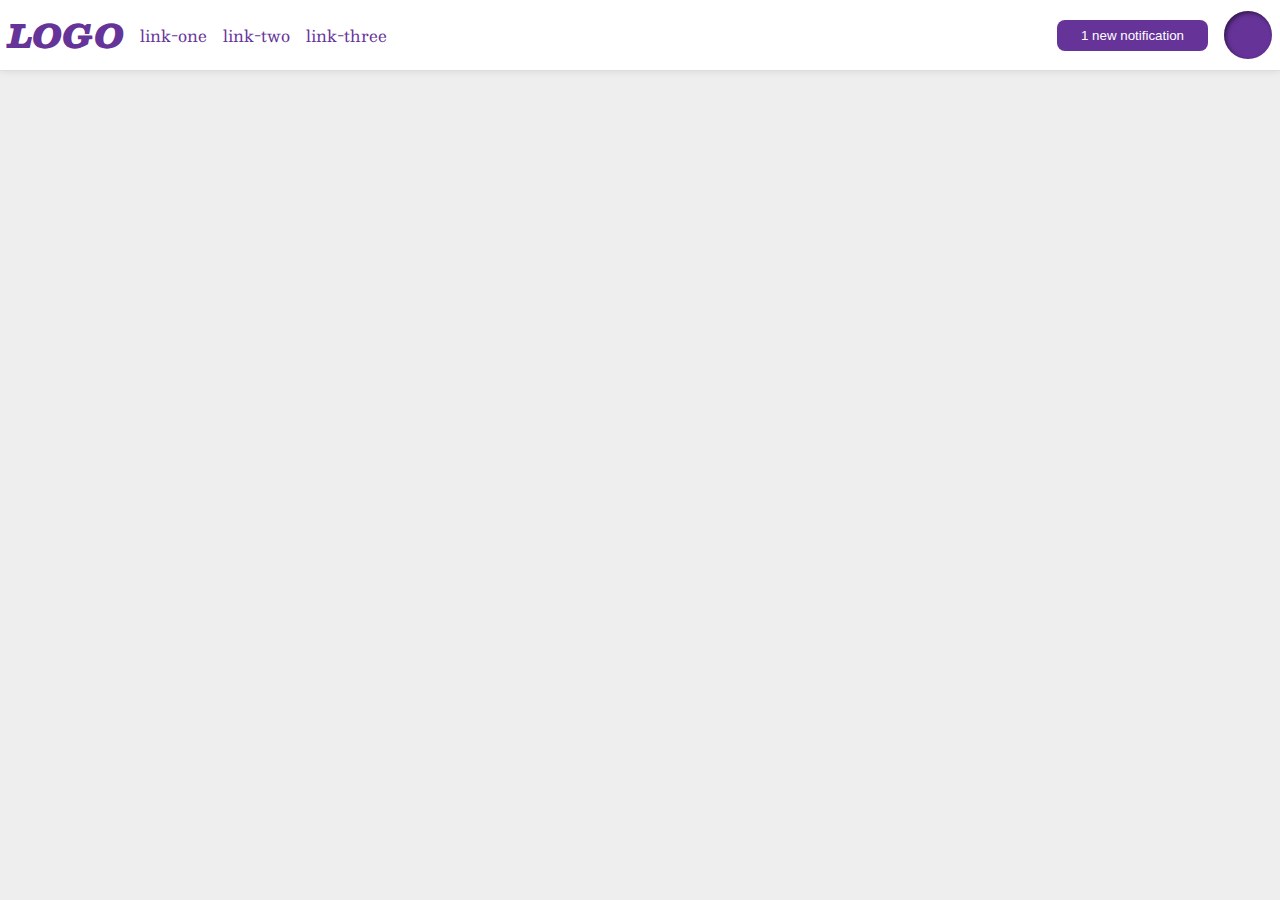
<file: flex/03-flex-header-2/index.html>
<!DOCTYPE html>
<html lang="en">
  <head>
    <meta charset="UTF-8">
    <meta http-equiv="X-UA-Compatible" content="IE=edge">
    <meta name="viewport" content="width=device-width, initial-scale=1.0">
    <title>Flex Header 2</title>
    <link rel="stylesheet" href="style.css">
  </head>
  <body>
    <div class="header">
      <div class="left-items">
        <div class="logo">
          LOGO
        </div>
        <ul class="links">
          <li><a href="https://google.com">link-one</a></li>
          <li><a href="https://google.com">link-two</a></li>
          <li><a href="https://google.com">link-three</a></li>
        </ul>
      </div>
      <div class="right-items">
        <button class="notifications">
          1 new notification
        </button>
        <div class="profile-image"></div>
      </div>


    </div>
  </body>
</html>
</file>
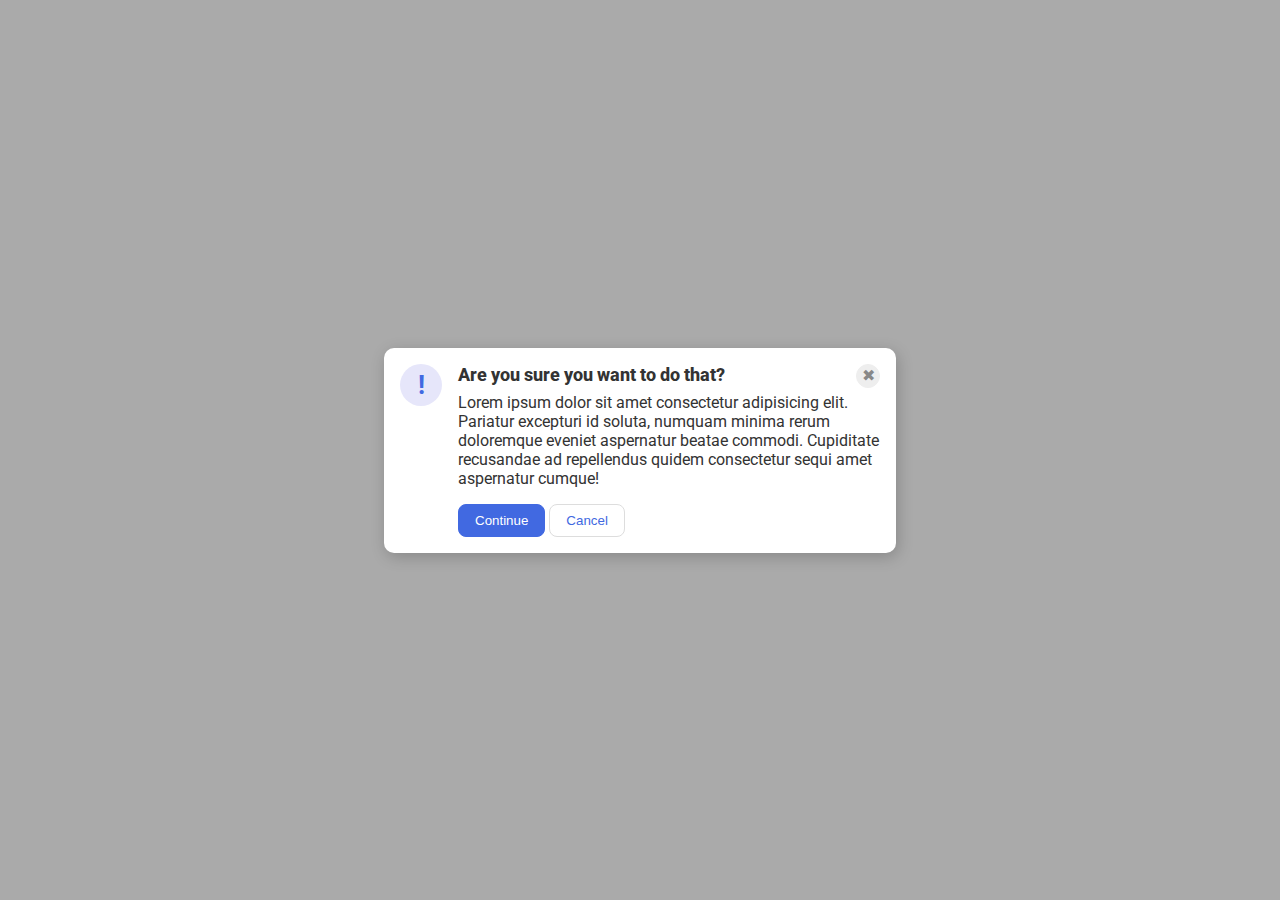
<file: flex/05-flex-modal/index.html>
<!DOCTYPE html>
<html lang="en">
  <head>
    <meta charset="UTF-8">
    <meta http-equiv="X-UA-Compatible" content="IE=edge">
    <meta name="viewport" content="width=device-width, initial-scale=1.0">
    <link rel="stylesheet" href="style.css">
    <title>Modal</title>
  </head>
  <body>
    <div class="modal">
      <div class="icon">!</div>
      <div class="message">
        <div class="banner">
          <div class="header">Are you sure you want to do that?</div>
          <button class="close-button">✖</button>
        </div>

        <div class="text">Lorem ipsum dolor sit amet consectetur adipisicing elit. Pariatur excepturi id soluta, numquam minima rerum doloremque eveniet aspernatur beatae commodi. Cupiditate recusandae ad repellendus quidem consectetur sequi amet aspernatur cumque!</div>
        <button class="continue">Continue</button>
        <button class="cancel">Cancel</button>
      </div>

    </div>
  </body>
</html>
</file>
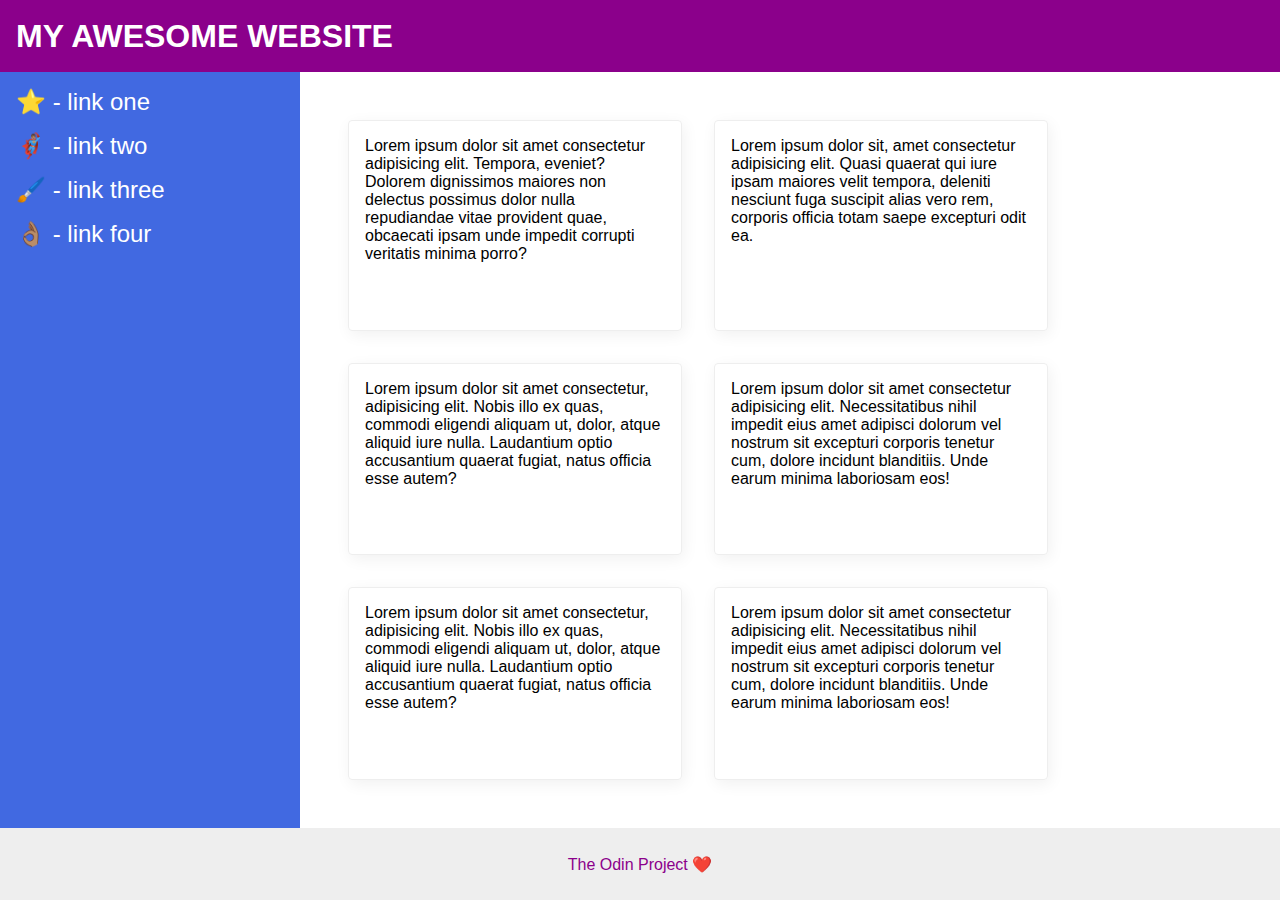
<file: flex/07-flex-layout-2/index.html>
<!DOCTYPE html>
<html lang="en">
  <head>
    <meta charset="UTF-8">
    <meta http-equiv="X-UA-Compatible" content="IE=edge">
    <meta name="viewport" content="width=device-width, initial-scale=1.0">
    <title>The Holy Grail</title>
    <link rel="stylesheet" href="style.css">
  </head>
  <body>
    <div class="header">
      MY AWESOME WEBSITE
    </div>
    <div class="mid-section">
      <div class="sidebar">
        <ul>
          <li><a href="#">⭐ - link one</a></li>
          <li><a href="#">🦸🏽‍♂️ - link two</a></li>
          <li><a href="#">🖌️ - link three</a></li>
          <li><a href="#">👌🏽 - link four</a></li>
        </ul>
      </div>
      <div class="card-pool">
        <div class="card">Lorem ipsum dolor sit amet consectetur adipisicing elit. Tempora, eveniet? Dolorem dignissimos maiores non delectus possimus dolor nulla repudiandae vitae provident quae, obcaecati ipsam unde impedit corrupti veritatis minima porro?</div>
        <div class="card">Lorem ipsum dolor sit, amet consectetur adipisicing elit. Quasi quaerat qui iure ipsam maiores velit tempora, deleniti nesciunt fuga suscipit alias vero rem, corporis officia totam saepe excepturi odit ea.</div>
        <div class="card">Lorem ipsum dolor sit amet consectetur, adipisicing elit. Nobis illo ex quas, commodi eligendi aliquam ut, dolor, atque aliquid iure nulla. Laudantium optio accusantium quaerat fugiat, natus officia esse autem?</div>
        <div class="card">Lorem ipsum dolor sit amet consectetur adipisicing elit. Necessitatibus nihil impedit eius amet adipisci dolorum vel nostrum sit excepturi corporis tenetur cum, dolore incidunt blanditiis. Unde earum minima laboriosam eos!</div>
        <div class="card">Lorem ipsum dolor sit amet consectetur, adipisicing elit. Nobis illo ex quas, commodi eligendi aliquam ut, dolor, atque aliquid iure nulla. Laudantium optio accusantium quaerat fugiat, natus officia esse autem?</div>
        <div class="card">Lorem ipsum dolor sit amet consectetur adipisicing elit. Necessitatibus nihil impedit eius amet adipisci dolorum vel nostrum sit excepturi corporis tenetur cum, dolore incidunt blanditiis. Unde earum minima laboriosam eos!</div>  
      </div>
    </div>
    <div class="footer">
      The Odin Project ❤️
    </div>
  </body>
</html>
</file>
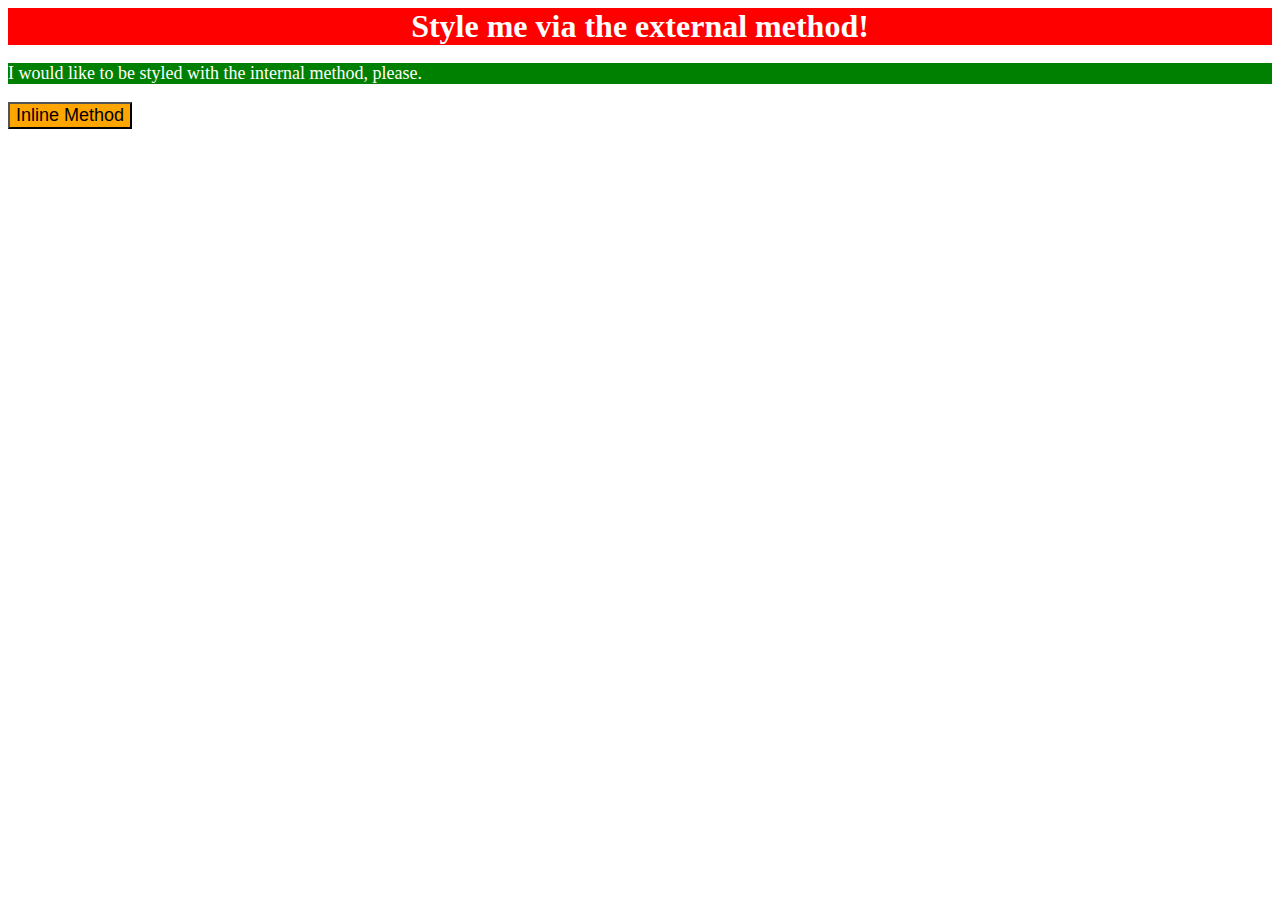
<file: foundations/01-css-methods/index.html>
<!DOCTYPE html>
<html lang="en">
  <head>

    <meta charset="UTF-8">
    <meta http-equiv="X-UA-Compatible" content="IE=edge">
    <meta name="viewport" content="width=device-width, initial-scale=1.0">
    <title>Methods for Adding CSS</title>
    <link rel="stylesheet" href="styles.css">
    <style>
      p{
        color: white;
        background-color: green;
        font-size: 18px;
      }
        
    </style>
  </head>
  <body>
    <div>Style me via the external method!</div>
    <p>I would like to be styled with the internal method, please.</p>
    <button style="font-size:18px;background-color:orange;">Inline Method</button>
  </body>
</html>
</file>
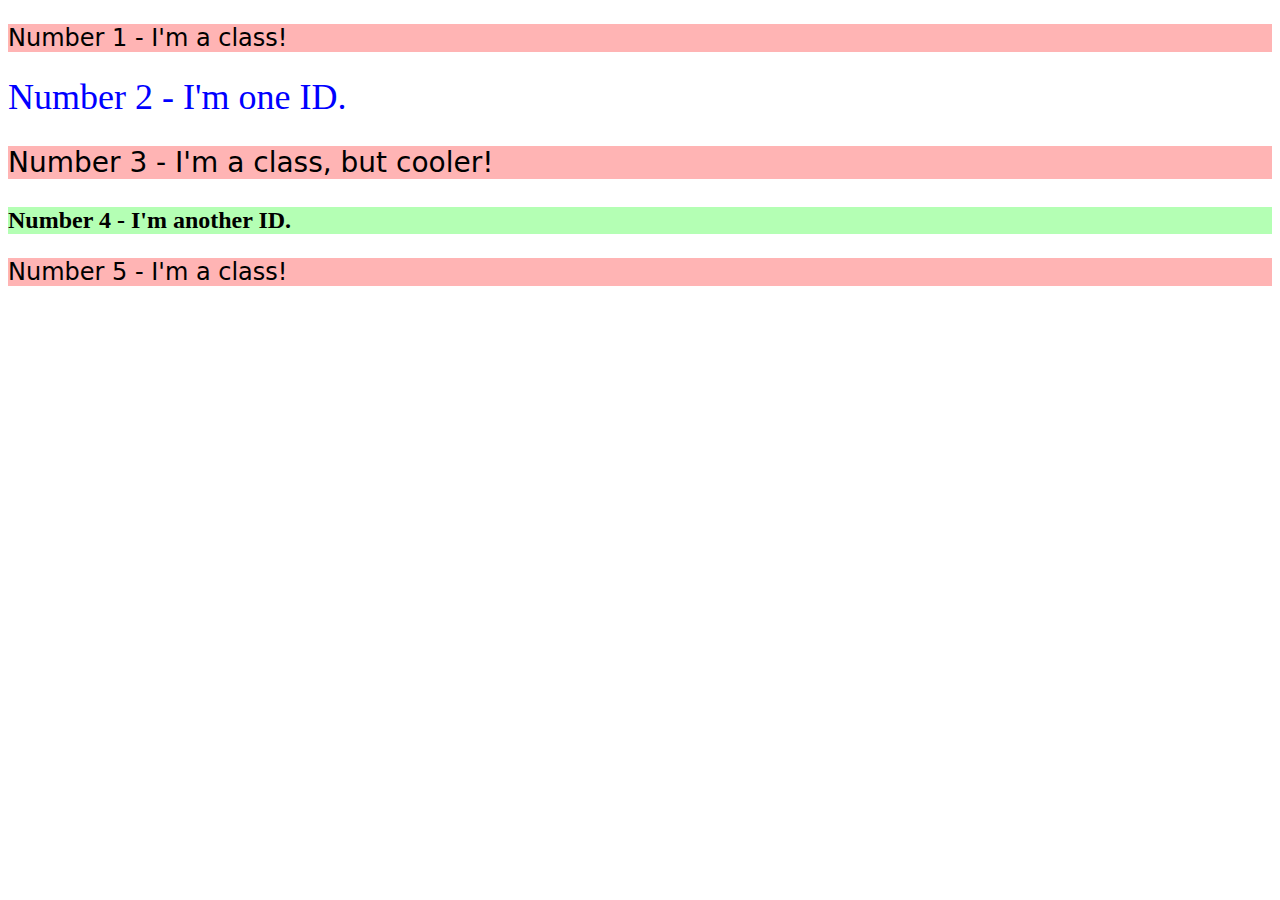
<file: foundations/02-class-id-selectors/index.html>
<!DOCTYPE html>
<html lang="en">
  <head>
    <meta charset="UTF-8">
    <meta http-equiv="X-UA-Compatible" content="IE=edge">
    <meta name="viewport" content="width=device-width, initial-scale=1.0">
    <title>Class and ID Selectors</title>
    <link rel="stylesheet" href="style.css">
  </head>
  <body>
    <p class="odd-lines">Number 1 - I'm a class!</p>
    <div id="second-line">Number 2 - I'm one ID.</div>
    <p class="odd-lines cooler">Number 3 - I'm a class, but cooler!</p>
    <div id="fourth-line">Number 4 - I'm another ID.</div>
    <p class="odd-lines">Number 5 - I'm a class!</p>
  </body>
</html>
</file>
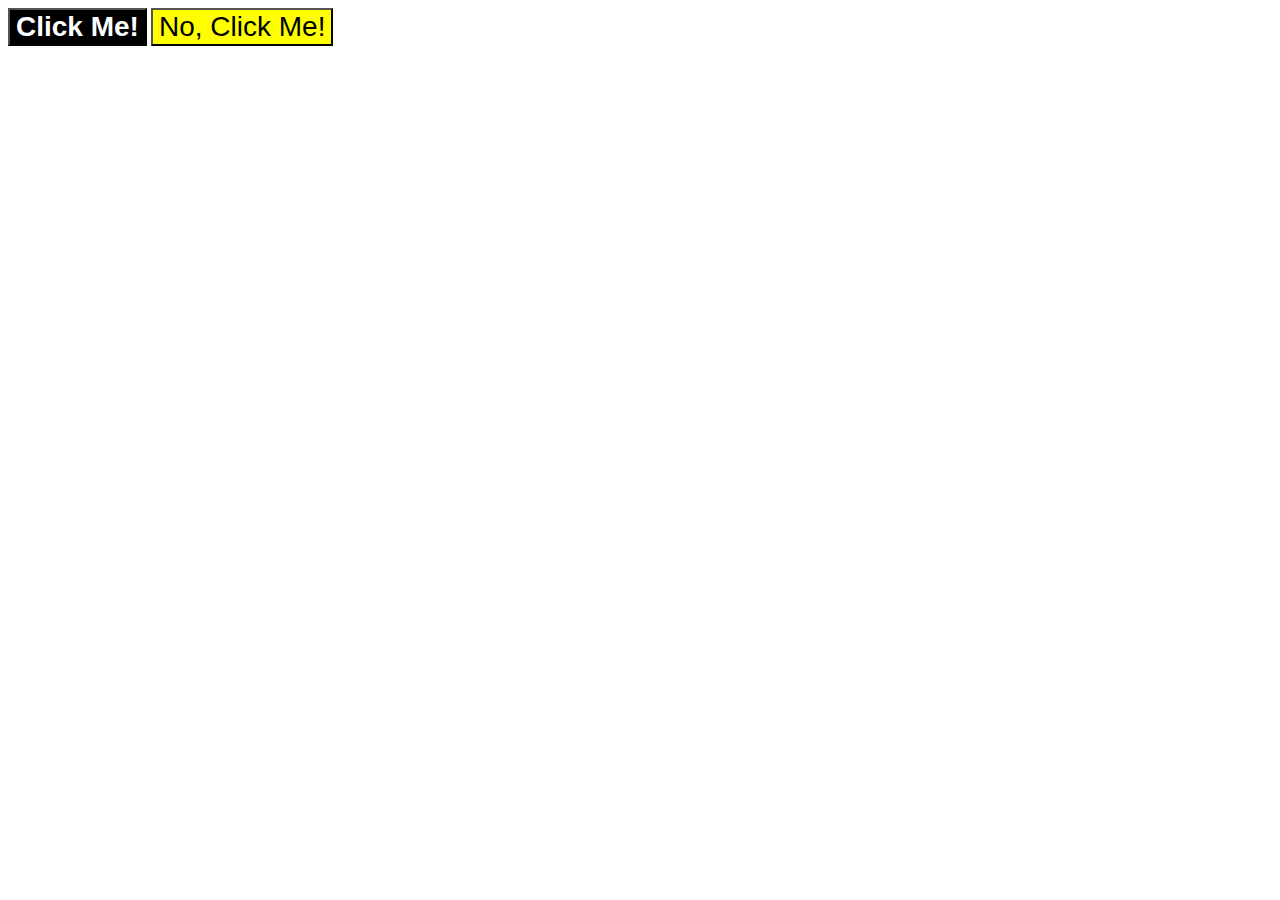
<file: foundations/03-grouping-selectors/index.html>
<!DOCTYPE html>
<html lang="en">
  <head>
    <meta charset="UTF-8">
    <meta http-equiv="X-UA-Compatible" content="IE=edge">
    <meta name="viewport" content="width=device-width, initial-scale=1.0">
    <title>Grouping Selectors</title>
    <link rel="stylesheet" href="style.css">
  </head>
  <body>
    <button class="button1">Click Me!</button>
    <button class="button2">No, Click Me!</button>
  </body>
</html>
</file>
<file: flex/03-flex-header-2/style.css>
/* this is some magical font-importing.  
you'll learn about it later. */
@import url('https://fonts.googleapis.com/css2?family=Besley:ital,wght@0,400;1,900&display=swap');

body {
  margin: 0;
  background: #eee;
  font-family: Besley, serif;
}

.header {
  background: white;
  border-bottom: 1px solid #ddd;
  box-shadow: 0 0 8px rgba(0,0,0,.1);
  display: flex;
  justify-content: space-between;
  padding: 8px;
  align-items: center;
}

.profile-image {
  background: rebeccapurple;
  box-shadow: inset 2px 2px 4px rgba(0,0,0,.5);
  border-radius: 50%;
  width: 48px;
  height: 48px;
}

.logo {
  color: rebeccapurple;
  font-size: 32px;
  font-weight: 900;
  font-style: italic;
}

button {
  border: none;
  border-radius: 8px;
  background: rebeccapurple;
  color: white;
  padding: 8px 24px;
}

a {
  /* this removes the line under our links */
  text-decoration: none;
  color: rebeccapurple;
}

ul {
  list-style-type: none;
}

.left-items, .right-items{
  display: flex;
  align-items:  center;
  gap: 16px;
}

.links{
  display: flex;
  margin: 0;
  padding: 0;
  gap: 16px;
}
</file>
<file: flex/05-flex-modal/style.css>
@import url('https://fonts.googleapis.com/css2?family=Roboto:wght@400;700&display=swap');

html, body {
  height: 100%;
}

body {
  font-family: Roboto, sans-serif;
  margin: 0;
  background: #aaa;
  color: #333;
  /* I'll give you this one for free lol */
  display: flex;
  align-items: center;
  justify-content: center;
}

.modal {
  background: white;
  width: 480px;
  border-radius: 10px;
  box-shadow: 2px 4px 16px rgba(0,0,0,.2);
  
  display: flex;
  padding: 16px;
  gap: 16px;
  
}

.banner{
  display: flex;
  justify-content: space-between;
}

.header{
  font-size: 18px;
  font-weight: 800;
  margin-bottom: 8px;
}

.icon {
  color: royalblue;
  font-size: 26px;
  font-weight: 700;
  background: lavender;
  width: 42px;
  height: 42px;
  border-radius: 50%;
  display: flex;
  align-items: center;
  justify-content: center;
  flex-shrink: 0;
}

.text{
  margin-bottom: 16px;
}

.close-button {
  background: #eee;
  border-radius: 50%;
  color: #888;
  font-weight: 400;
  font-size: 16px;
  height: 24px;
  width: 24px;
  display: flex;
  align-items: center;
  justify-content: center;
  border: 1px solid #eee;
  padding: 0;
}

button {
  cursor: pointer;
  padding: 8px 16px;
  border-radius: 8px;
}

button.continue {
  background: royalblue;
  border: 1px solid royalblue;
  color: white;
}

button.cancel {
  background: white;
  border: 1px solid #ddd;
  color: royalblue;
}
</file>
<file: flex/07-flex-layout-2/style.css>
body {
  font-family: -apple-system, BlinkMacSystemFont, 'Segoe UI', Roboto, Oxygen, Ubuntu, Cantarell, 'Open Sans', 'Helvetica Neue', sans-serif;
  margin: 0;
  min-height: 100vh;

  display: flex;
  flex-direction: column;
}

.header {
  height: 72px;
  background: darkmagenta;
  color: white;
  font-size: 32px;
  font-weight: 900;
  display: flex;
  align-items: center;
  padding: 0 16px;
}

.mid-section{
  display: flex;
  flex-grow: 1;
}

.sidebar {
  width: 300px;
  background: royalblue;
  box-sizing: border-box;
  flex-shrink: 0;
  font-size: 24px;
  padding: 16px;
}

ul{
  list-style-type: none;
  padding: 0;
  margin: 0;
}

li {
  margin-bottom: 16px;
}

a:link, a:visited {
  color: white;
  text-decoration: none;

}

a:hover, a:active {
  color: darkmagenta;
  text-decoration: none;
}

.card-pool{
  padding: 48px;
  display: flex;
  gap: 32px;
  flex-wrap: wrap;

}

.card{
  border: 1px solid #eee;
  box-shadow: 2px 4px 16px rgba(0,0,0,.06);
  border-radius: 4px;
  text-wrap: wrap;
  width: 300px;
  padding: 16px;
}

.footer {
  height: 72px;
  background: #eee;
  color: darkmagenta;
  display: flex;
  align-items: center;
  justify-content: center;
}
</file>
<file: foundations/01-css-methods/styles.css>
div {
    font-size: 32px;
    font-weight: bold;
    text-align: center;
    background-color: red;
    color: white;
}
</file>
<file: foundations/02-class-id-selectors/style.css>
.odd-lines{
    font-family: Verdana, "DejaVu Sans",sans-serif;
    background-color: rgb(255, 180, 180);
    font-size: 24px;
    
}

.cooler{
    font-size: 28px;
}

#second-line{
    color: blue;
    font-size: 36px;
}

#fourth-line{
    font-size: 24px;
    font-weight: bold;
    background-color: rgb(180, 255, 180);
}
</file>
<file: foundations/03-grouping-selectors/style.css>
.button1{
    background-color: black;
    color: white;
    font-weight: bold;
}

.button2{
    background-color: yellow;
    color: black;

}

.button1,
.button2{
    font-size: 28px;
    font-family: Helvetica,"Times New Roman",sans-serif
}
</file>
